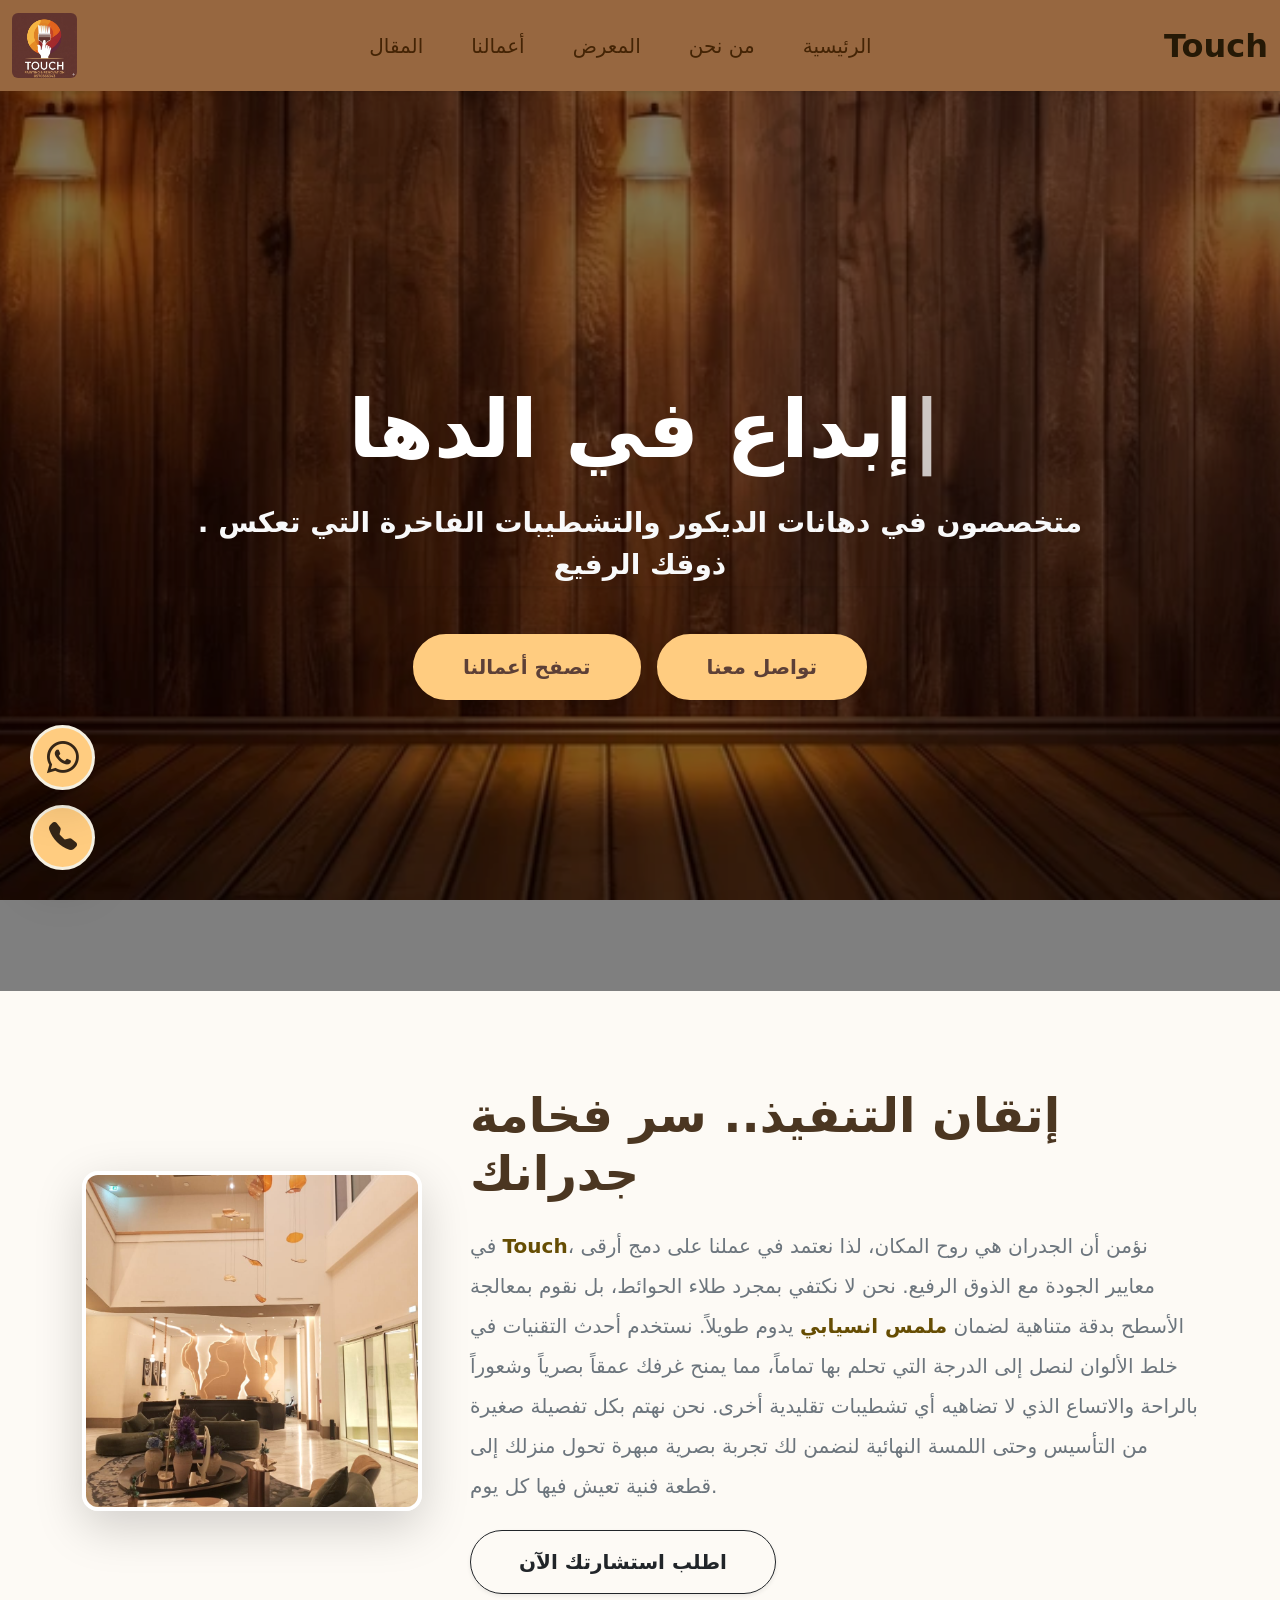
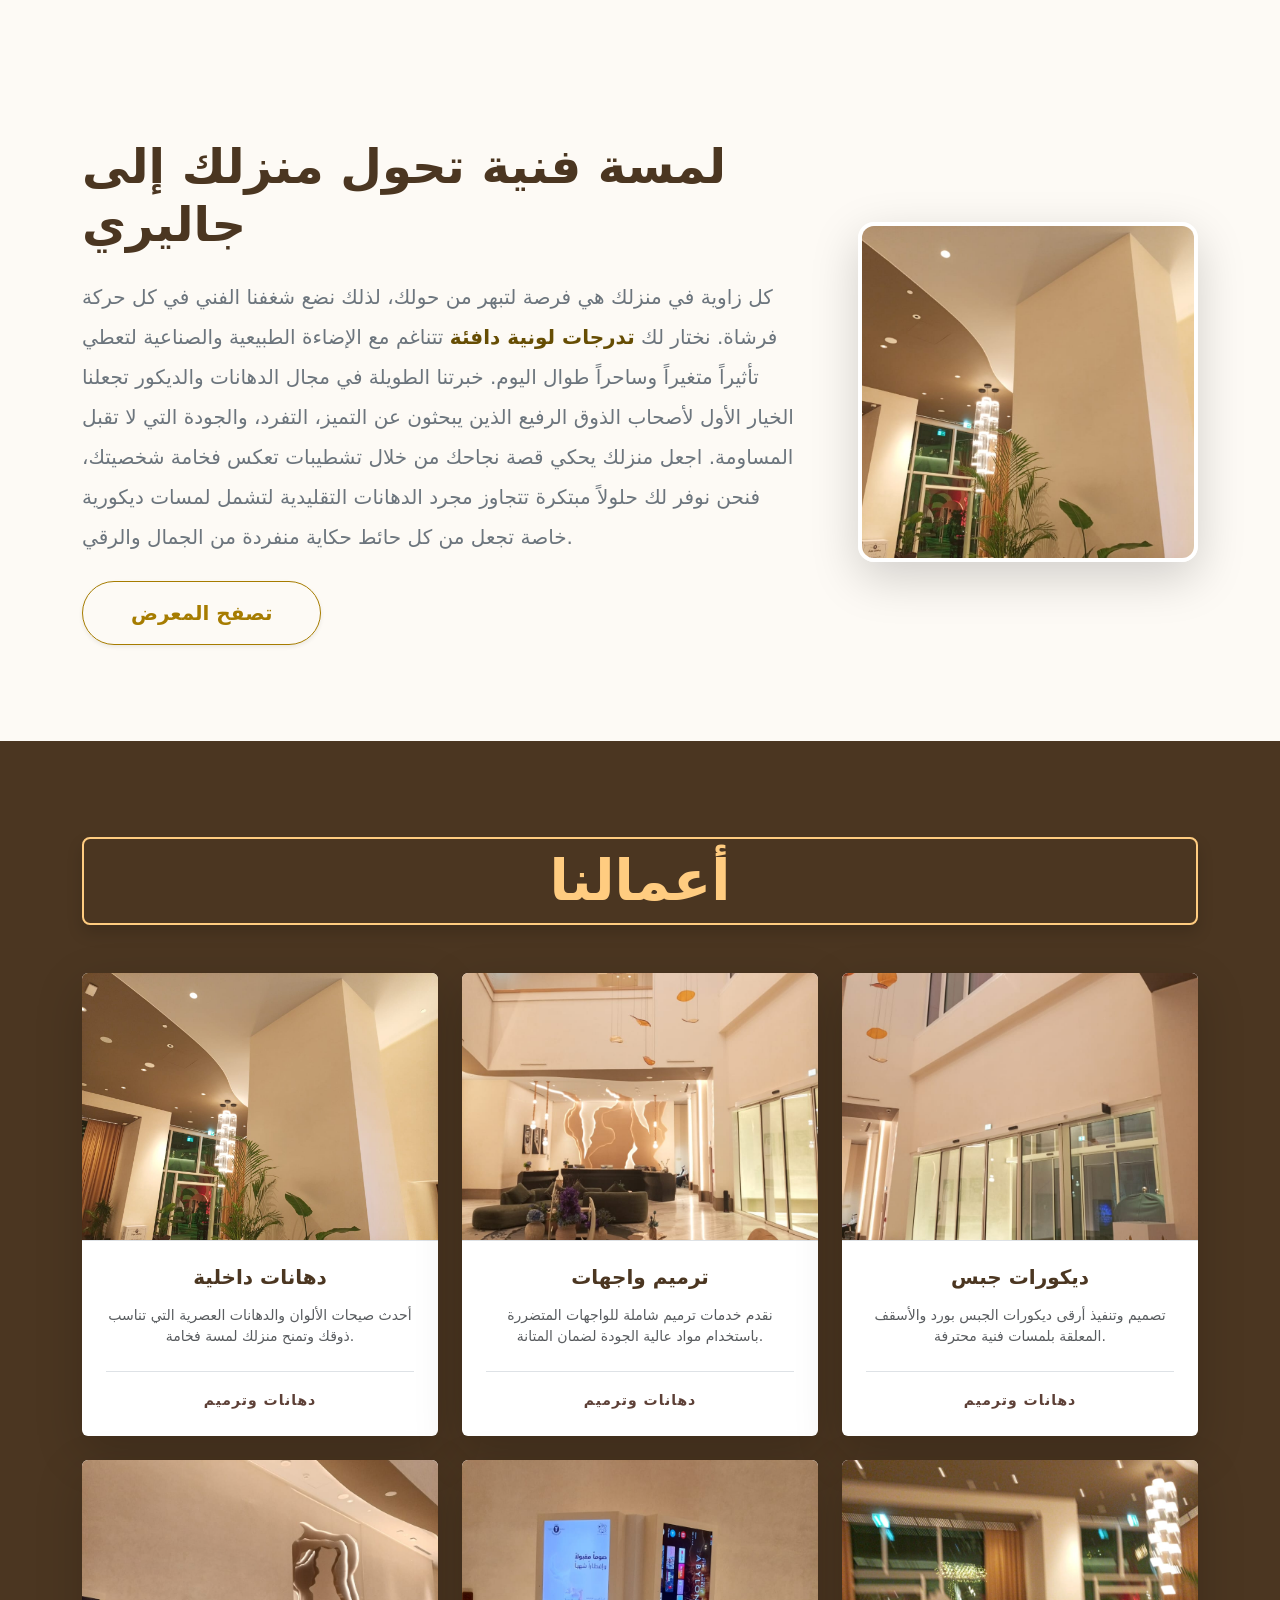
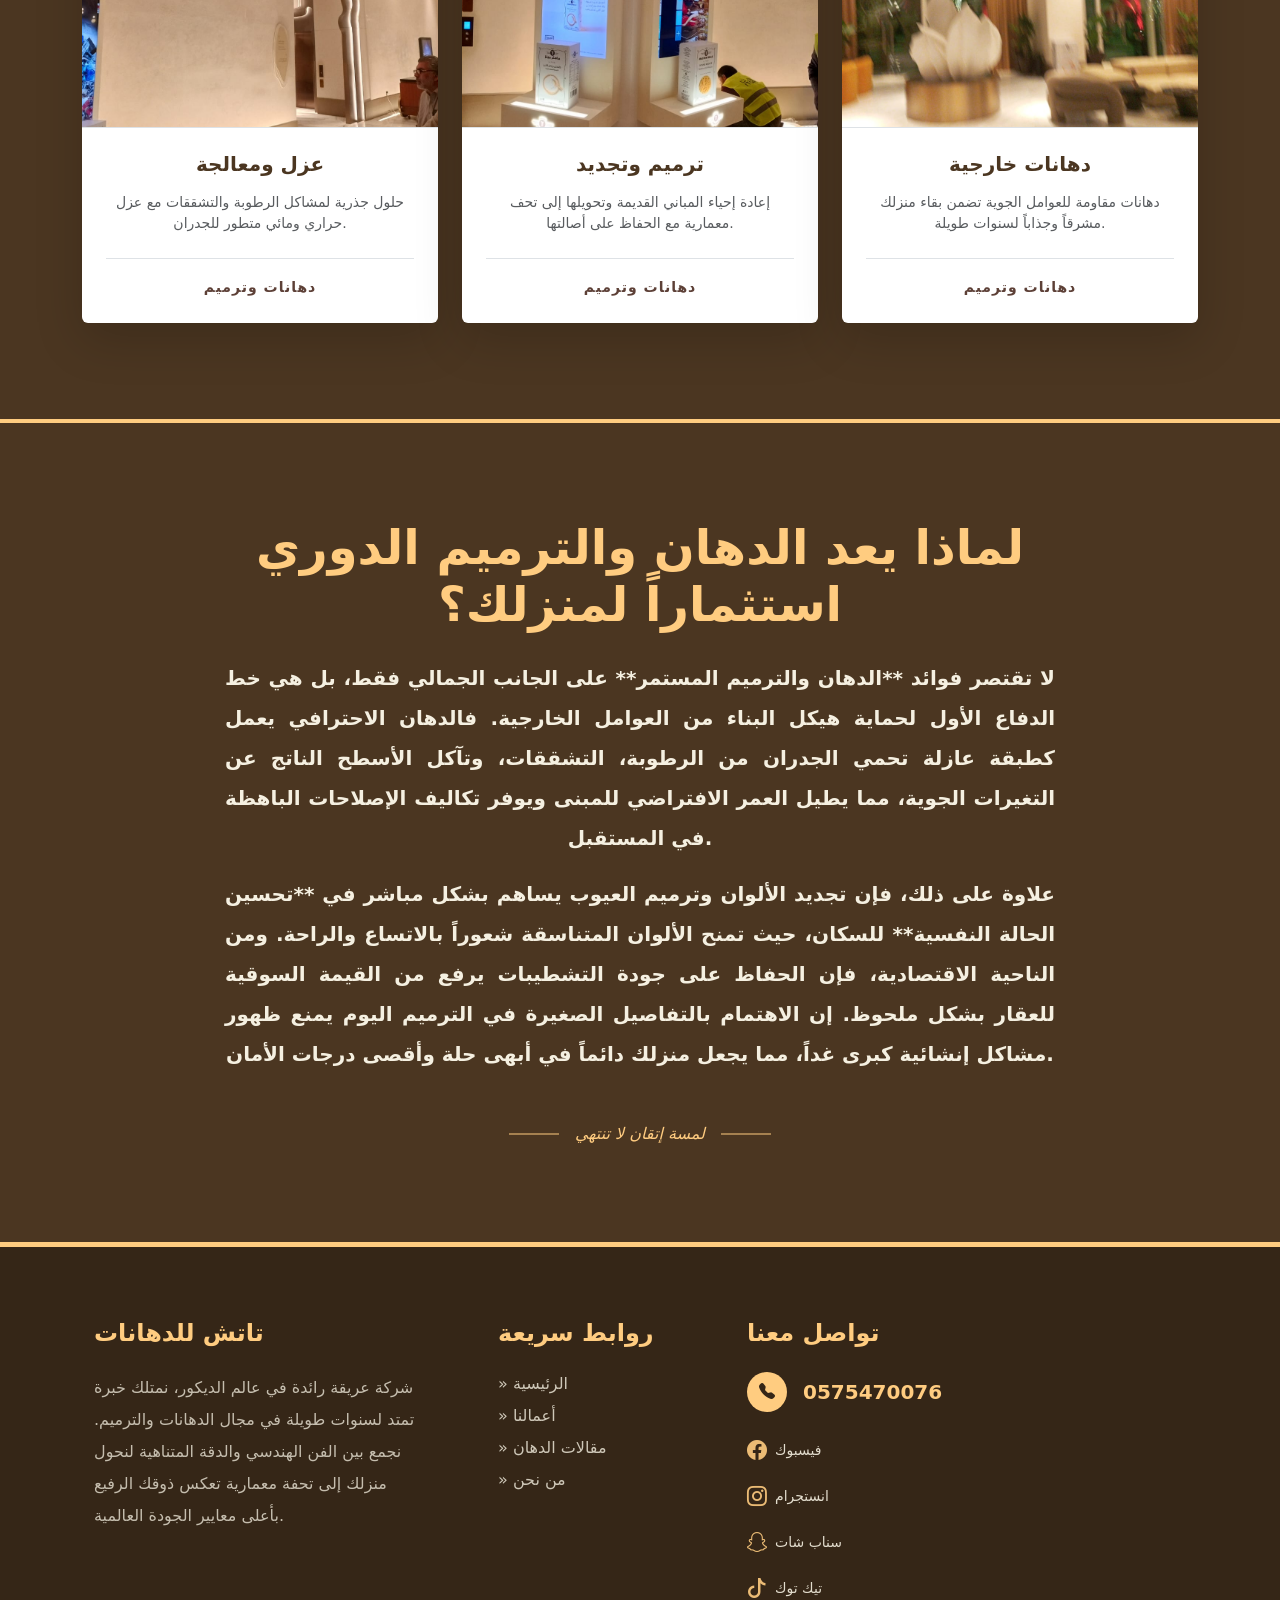
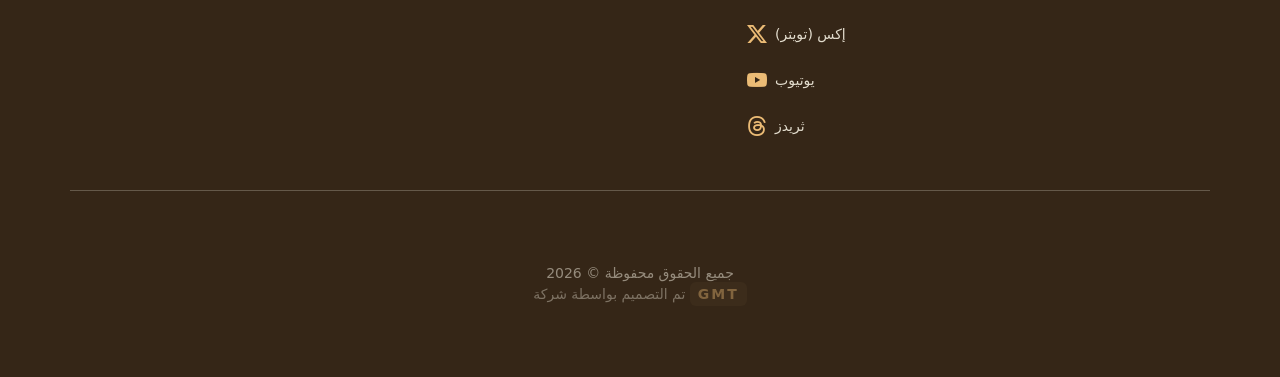
<file: index.html>
<!DOCTYPE html>
<html lang="en">
<head>
    <meta charset="UTF-8">
    <meta name="viewport" content="width=device-width, initial-scale=1.0">
    <link rel="stylesheet" href="https://cdn.jsdelivr.net/npm/bootstrap-icons@1.11.3/font/bootstrap-icons.min.css">
    <link href="https://cdn.jsdelivr.net/npm/bootstrap@5.3.3/dist/css/bootstrap.min.css" rel="stylesheet">
    <link rel="stylesheet" href="./Assets/index.css">
    <title>Touch Painting</title>
</head>
<body>
    <!-- nav start -->
<nav class="navbar navbar-expand-lg custom-brown-bg shadow-sm py-2 sticky-top">
  <div class="container-fluid">
    
    <a class="navbar-brand me-0" href="#">
      <img src="./Assets/Photos/newlogo.jpg" alt="Logo" class="img-fluid rounded img-hover-scale" style="width: 65px; height: 65px;">
    </a>

    <button class="navbar-toggler border-0" type="button" data-bs-toggle="collapse" data-bs-target="#mainNav">
      <span class="navbar-toggler-icon"></span>
    </button>

    <div class="collapse navbar-collapse" id="mainNav">
      <ul class="navbar-nav mx-auto mb-2 mb-lg-0 text-center">
     
        <li class="nav-item">
          <a class="nav-link  fs-5 mx-3  " href="#">المقال</a>
        </li>
        <li class="nav-item">
          <a class="nav-link  fs-5 mx-3 " href="#our-works">أعمالنا</a>
        </li>
        <li class="nav-item">
          <a class="nav-link  fs-5 mx-3 " href="./Assets/Galary/galary.html">المعرض</a>
        </li>
        <li class="nav-item">
          <a class="nav-link  fs-5 mx-3 " href="#artistic-touch">من نحن</a>
        </li>
           <li class="nav-item">
          <a class="nav-link  fs-5 mx-3 " href="#hero">الرئيسية</a>
        </li>
      </ul>

      <div class="d-flex justify-content-center">
        <span class="touch-text fs-2 fw-bold">Touch</span>
      </div>
    </div>

  </div>
</nav>

<!-- nav end -------------------------------------- -->

 <!-- hero section start -->
<section id="hero" class="position-relative vh-100 d-flex align-items-center justify-content-center text-center overflow-hidden" 
         style="background: url('./Assets/Photos/hero-edit.jpg!w700wp') center/cover no-repeat fixed;">
    
    <div class="position-absolute top-0 start-0 w-100 h-100 bg-black opacity-50"></div>

    <div class="container position-relative z-1">
        <div class="row">
            <div class="col-lg-10 mx-auto">
                <h1 class="display-1 fw-bold text-white mb-4">
                    <span id="typing-text"></span><span class="opacity-75">|</span>
                </h1>
                
                <p class="fs-3 text-light mb-5 fw-light shadow-sm fw-bold">
                   . متخصصون في دهانات الديكور والتشطيبات الفاخرة التي تعكس ذوقك الرفيع

                </p>

                <div class="d-flex flex-column flex-sm-row justify-content-center gap-3">
<div class="d-flex flex-column flex-sm-row justify-content-center gap-3">
  <button onclick="window.location.href='./Assets/Galary/galary.html'" class="btn btn-lg rounded-pill px-5 py-3 fw-bold shadow-lg custom-btn" 
        style="background-color: #FFCC80; color: #5D4037; border: 2px solid #FFCC80; transition: 0.3s;">
    تصفح أعمالنا 
</button>
    
    <a href="tel:+966575470076" class="btn btn-lg rounded-pill px-5 py-3 fw-bold shadow-sm custom-btn" 
            style="background-color: #FFCC80; color: #5D4037; border: 2px solid #FFCC80; transition: 0.3s;">
        تواصل معنا
    </a>
</div>
                </div>
            </div>
        </div>
    </div>
</section>
  <!-- hero section end  -->

  <!-- second section start  -->
<section id="artistic-touch" class="artistic-section py-5 overflow-hidden" style="background-color: #fdfaf5;">
    <div class="container py-5">
        
        <div class="row align-items-center g-5 mb-5 pb-lg-5">
            <div class="col-lg-4 col-md-6 mx-auto reveal-left opacity-0 translate-y-5">
                <div class="ratio ratio-1x1 shadow-lg rounded-4 overflow-hidden border border-4 border-white">
                    <img src="./Assets/Photos/2.jpeg" alt="عمل دهانات محترف" class="img-fluid object-fit-cover">
                </div>
            </div>
            
            <div class="col-lg-8 reveal-right opacity-0 translate-y-5 text-center text-lg-start">
                <h2 class="display-5 fw-bold mb-4" style="color: #4b3621;">
                    إتقان التنفيذ.. سر فخامة جدرانك
                </h2>
                <p class="fs-5 fw-light mb-4 text-secondary" style="line-height: 2;">
                    في <span class="fw-bold text-warning-emphasis">Touch</span>، نؤمن أن الجدران هي روح المكان، لذا نعتمد في عملنا على دمج أرقى معايير الجودة مع الذوق الرفيع. نحن لا نكتفي بمجرد طلاء الحوائط، بل نقوم بمعالجة الأسطح بدقة متناهية لضمان <span class="fw-bold text-warning-emphasis">ملمس انسيابي</span> يدوم طويلاً. نستخدم أحدث التقنيات في خلط الألوان لنصل إلى الدرجة التي تحلم بها تماماً، مما يمنح غرفك عمقاً بصرياً وشعوراً بالراحة والاتساع الذي لا تضاهيه أي تشطيبات تقليدية أخرى. نحن نهتم بكل تفصيلة صغيرة من التأسيس وحتى اللمسة النهائية لنضمن لك تجربة بصرية مبهرة تحول منزلك إلى قطعة فنية تعيش فيها كل يوم.
                </p>
                <a href="https://wa.me/966575470076" class="btn btn-outline-dark btn-lg rounded-pill px-5 py-3 fw-bold shadow-sm">
                    اطلب استشارتك الآن
                </a>
            </div>
        </div>

        <div class="row align-items-center g-5 flex-lg-row-reverse mt-5">
            <div class="col-lg-4 col-md-6 mx-auto reveal-right opacity-0 translate-y-5">
                <div class="ratio ratio-1x1 shadow-lg rounded-4 overflow-hidden border border-4 border-white">
                    <img src="./Assets/Photos/1.jpeg" alt="تشطيب ديكور فاخر" class="img-fluid object-fit-cover">
                </div>
            </div>
            
            <div class="col-lg-8 reveal-left opacity-0 translate-y-5 text-center text-lg-start">
                <h2 class="display-5 fw-bold mb-4" style="color: #4b3621;">
                    لمسة فنية تحول منزلك إلى جاليري
                </h2>
                <p class="fs-5 fw-light mb-4 text-secondary" style="line-height: 2;">
                    كل زاوية في منزلك هي فرصة لتبهر من حولك، لذلك نضع شغفنا الفني في كل حركة فرشاة. نختار لك <span class="fw-bold text-warning-emphasis">تدرجات لونية دافئة</span> تتناغم مع الإضاءة الطبيعية والصناعية لتعطي تأثيراً متغيراً وساحراً طوال اليوم. خبرتنا الطويلة في مجال الدهانات والديكور تجعلنا الخيار الأول لأصحاب الذوق الرفيع الذين يبحثون عن التميز، التفرد، والجودة التي لا تقبل المساومة. اجعل منزلك يحكي قصة نجاحك من خلال تشطيبات تعكس فخامة شخصيتك، فنحن نوفر لك حلولاً مبتكرة تتجاوز مجرد الدهانات التقليدية لتشمل لمسات ديكورية خاصة تجعل من كل حائط حكاية منفردة من الجمال والرقي.
                </p>
                <a href="./Assets/Galary/galary.html" class="btn btn-outline-warning btn-lg rounded-pill px-5 py-3 fw-bold shadow-sm" style="color: #a67c00; border-color: #a67c00;">
                    تصفح المعرض
                </a>
            </div>
        </div>

    </div>
</section>

     <!-- second section end  -->
      <!-- section three start  -->
       <section id="our-works" class="py-5" style="background-color: #4b3621;">
    <div class="container py-5">
        
        <div class="text-center mb-5">
            <h2 id="sectionTitle" class="display-4 fw-bold px-4 py-2 rounded-3 transition-all shadow" 
                style="color: #FFCC80; border: 2px solid #FFCC80; cursor: pointer;">
                أعمالنا
            </h2>
        </div>

        <div id="worksContainer" class="row g-4 justify-content-center">
            </div>

    </div>
</section>
      <!-- section three end  -->
       <!-- section four start  -->
        <section id="maintenance-article" class="py-5" style="background-color: #4b3621; border-top: 4px solid #FFCC80;">
    <div class="container py-5">
        <div class="row justify-content-center">
            <div class="col-lg-10 text-center">
                
                <h2 class="display-5 fw-bold mb-4" style="color: #FFCC80;">
                    لماذا يعد الدهان والترميم الدوري استثماراً لمنزلك؟
                </h2>
                
                <div class="article-content fs-5 fw-bold lh-lg px-md-5" style="color: #f5f0e1; text-align: justify; text-align-last: center;">
                    <p>
                        لا تقتصر فوائد **الدهان والترميم المستمر** على الجانب الجمالي فقط، بل هي خط الدفاع الأول لحماية هيكل البناء من العوامل الخارجية. فالدهان الاحترافي يعمل كطبقة عازلة تحمي الجدران من الرطوبة، التشققات، وتآكل الأسطح الناتج عن التغيرات الجوية، مما يطيل العمر الافتراضي للمبنى ويوفر تكاليف الإصلاحات الباهظة في المستقبل. 
                    </p>
                    <p>
                        علاوة على ذلك، فإن تجديد الألوان وترميم العيوب يساهم بشكل مباشر في **تحسين الحالة النفسية** للسكان، حيث تمنح الألوان المتناسقة شعوراً بالاتساع والراحة. ومن الناحية الاقتصادية، فإن الحفاظ على جودة التشطيبات يرفع من القيمة السوقية للعقار بشكل ملحوظ. إن الاهتمام بالتفاصيل الصغيرة في الترميم اليوم يمنع ظهور مشاكل إنشائية كبرى غداً، مما يجعل منزلك دائماً في أبهى حلة وأقصى درجات الأمان.
                    </p>
                </div>

                <div class="mt-5 d-flex justify-content-center align-items-center gap-3">
                    <div style="height: 2px; width: 50px; background-color: #FFCC80; opacity: 0.5;"></div>
                    <span style="color: #FFCC80; font-style: italic;">لمسة إتقان لا تنتهي</span>
                    <div style="height: 2px; width: 50px; background-color: #FFCC80; opacity: 0.5;"></div>
                </div>

            </div>
        </div>
    </div>
</section>
       <!-- section four End  -->

       <!-- footer section start  -->
<footer class="py-5" style="background-color: #352617; border-top: 5px solid #FFCC80; color: #f5f0e1;">
    <div class="container py-4">
        <div class="row g-4 text-center text-md-start">
            
            <div class="col-md-4 px-lg-4">
                <h4 class="fw-bold mb-4" style="color: #FFCC80;">تاتش للدهانات</h4>
                <p class="lh-lg opacity-75 fs-6">
                    شركة عريقة رائدة في عالم الديكور، نمتلك خبرة تمتد لسنوات طويلة في مجال الدهانات والترميم. نجمع بين الفن الهندسي والدقة المتناهية لنحول منزلك إلى تحفة معمارية تعكس ذوقك الرفيع بأعلى معايير الجودة العالمية.
                </p>
            </div>

            <div class="col-md-3 px-lg-5">
                <h4 class="fw-bold mb-4" style="color: #FFCC80;">روابط سريعة</h4>
                <ul class="list-unstyled">
                    <li class="mb-2"><a href="#hero" class="text-decoration-none transition-all" style="color: #f5f0e1; opacity: 0.8;">&raquo; الرئيسية</a></li>
                    <li class="mb-2"><a href="#our-works" class="text-decoration-none transition-all" style="color: #f5f0e1; opacity: 0.8;">&raquo; أعمالنا</a></li>
                    <li class="mb-2"><a href="#maintenance-article" class="text-decoration-none transition-all" style="color: #f5f0e1; opacity: 0.8;">&raquo; مقالات الدهان</a></li>
                    <li class="mb-2"><a href="#artistic-touch" class="text-decoration-none transition-all" style="color: #f5f0e1; opacity: 0.8;">&raquo; من نحن</a></li>
                </ul>
            </div>

   <div class="col-md-5">
    <h4 class="fw-bold mb-4" style="color: #FFCC80;">تواصل معنا</h4>
    
    <div class="d-flex align-items-center justify-content-center justify-content-md-start mb-4">
        <div class="rounded-circle d-flex align-items-center justify-content-center me-3" 
             style="width: 40px; height: 40px; background-color: #FFCC80; color: #352617;">
            <i class="bi bi-telephone-fill"></i>
        </div>
        <a href="tel:0575470076" class="text-decoration-none fw-bold fs-5" style="color: #FFCC80;">0575470076</a>
    </div>

    <div class="row g-3 text-md-start">
        <div class="col-6 col-md-12">
            <a href="https://www.facebook.com/share/1KGZoaDWHV/" target="_blank" class="text-decoration-none d-flex align-items-center" style="color: #f5f0e1; opacity: 0.9;">
                <i class="bi bi-facebook fs-5 me-2" style="color: #FFCC80;"></i>
                <span class="small">فيسبوك</span>
            </a>
        </div>
        <div class="col-6 col-md-12">
            <a href="https://www.instagram.com/touch1.ksa?utm_source=qr" target="_blank" class="text-decoration-none d-flex align-items-center" style="color: #f5f0e1; opacity: 0.9;">
                <i class="bi bi-instagram fs-5 me-2" style="color: #FFCC80;"></i>
                <span class="small">انستجرام</span>
            </a>
        </div>
        <div class="col-6 col-md-12">
            <a href="https://www.snapchat.com/add/b46731917" target="_blank" class="text-decoration-none d-flex align-items-center" style="color: #f5f0e1; opacity: 0.9;">
                <i class="bi bi-snapchat fs-5 me-2" style="color: #FFCC80;"></i>
                <span class="small">سناب شات</span>
            </a>
        </div>
        <div class="col-6 col-md-12">
            <a href="https://vm.tiktok.com/ZS9dSPDu4Ny4R-uFG1q/" target="_blank" class="text-decoration-none d-flex align-items-center" style="color: #f5f0e1; opacity: 0.9;">
                <i class="bi bi-tiktok fs-5 me-2" style="color: #FFCC80;"></i>
                <span class="small">تيك توك</span>
            </a>
        </div>
        <div class="col-6 col-md-12">
            <a href="https://x.com/e7712eed2a4f4bc" target="_blank" class="text-decoration-none d-flex align-items-center" style="color: #f5f0e1; opacity: 0.9;">
                <i class="bi bi-twitter-x fs-5 me-2" style="color: #FFCC80;"></i>
                <span class="small">إكس (تويتر)</span>
            </a>
        </div>
        <div class="col-6 col-md-12">
            <a href="https://m.youtube.com/%40Touch_olm" target="_blank" class="text-decoration-none d-flex align-items-center" style="color: #f5f0e1; opacity: 0.9;">
                <i class="bi bi-youtube fs-5 me-2" style="color: #FFCC80;"></i>
                <span class="small">يوتيوب</span>
            </a>
        </div>
        <div class="col-6 col-md-12">
            <a href="https://www.threads.net/@touch1.ksa" target="_blank" class="text-decoration-none d-flex align-items-center" style="color: #f5f0e1; opacity: 0.9;">
                <i class="bi bi-threads fs-5 me-2" style="color: #FFCC80;"></i>
                <span class="small">ثريدز</span>
            </a>
        </div>
    </div>
</div>

        <hr class="my-5 opacity-25" style="background-color: #FFCC80;">

        <div class="text-center opacity-50 small">
            <p class="mb-0">جميع الحقوق محفوظة &copy; 2026</p>
            <p class="mb-0 opacity-75">
                تم التصميم بواسطة شركة 
                <a href="https://www.facebook.com/profile.php?id=100090592885243" 
                   class="fw-bolder text-decoration-none px-2 py-1 rounded-2" 
                   style="color: #FFCC80; background-color: rgba(255, 204, 128, 0.1); letter-spacing: 2px;">
                    GMT
                </a>
            </p>
        </div>
    </div>
</footer>
       <!-- footer section end  -->
    
   
<a href="tel:+966575470076" 
   class="btn position-fixed d-flex align-items-center justify-content-center shadow-lg rounded-circle p-0" 
   style="bottom: 30px; left: 30px; width: 65px; height: 65px; background-color: #FFCC80; border: 3px solid #f5f0e1; z-index: 9999;">
    <i class="bi bi-telephone-fill fs-3" style="color: #352617;"></i>
</a>
<a href="https://wa.me/966575470076" 
   target="_blank"
   class="btn position-fixed d-flex align-items-center justify-content-center shadow-lg rounded-circle p-0 whatsapp-btn-fixed" 
   style="bottom: 110px; left: 30px; width: 65px; height: 65px; background-color: #FFCC80; border: 3px solid #f5f0e1; z-index: 9999; transition: 0.3s;">
    <i class="bi bi-whatsapp fs-2" style="color: #352617;"></i>
</a>

<script>
    const callBtn = document.querySelector('.position-fixed a');
    callBtn.onmouseenter = () => callBtn.style.transform = 'scale(1.1) rotate(15deg)';
    callBtn.onmouseleave = () => callBtn.style.transform = 'scale(1) rotate(0deg)';
</script>
<script src="https://cdn.jsdelivr.net/npm/bootstrap@5.3.3/dist/js/bootstrap.bundle.min.js"></script>
<script src="./main.js"></script>
</body>
</html>
</file>
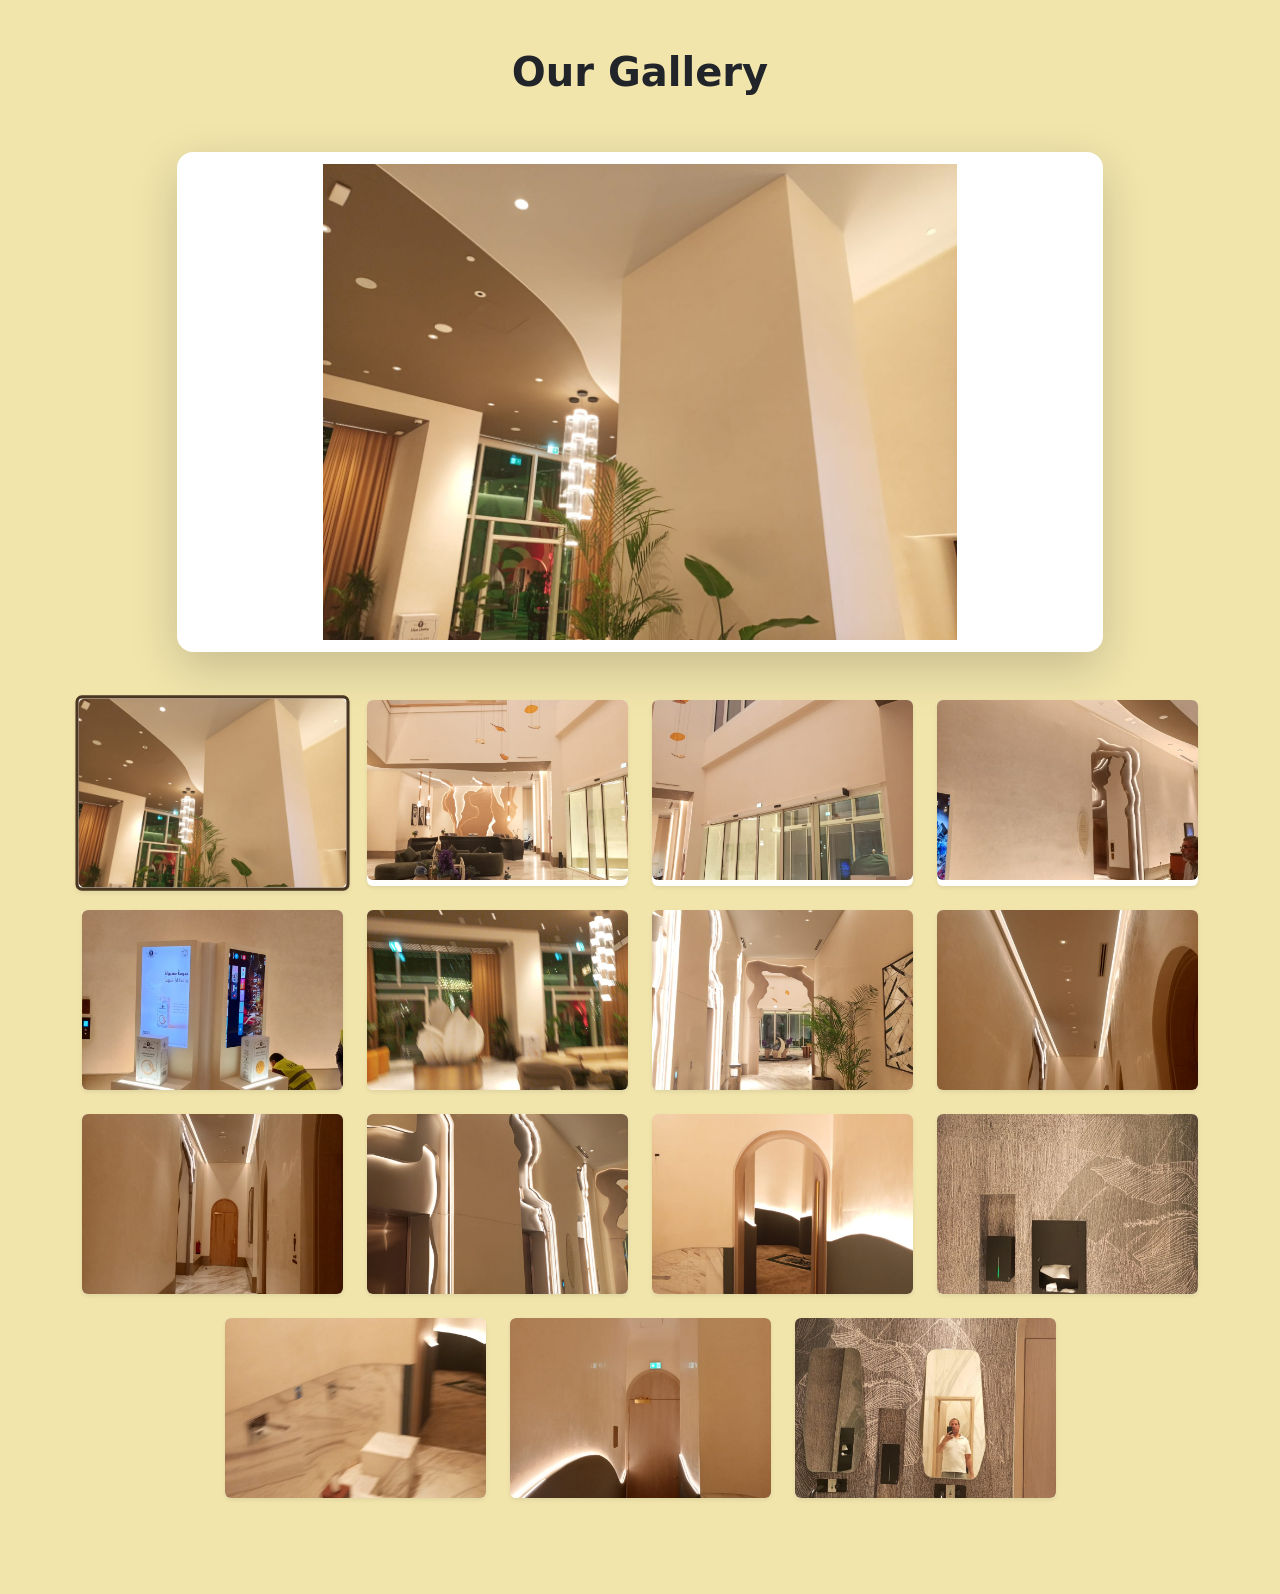
<file: Assets/Galary/galary.html>
<!DOCTYPE html>
<html lang="en">
<head>
    <meta charset="UTF-8">
    <meta name="viewport" content="width=device-width, initial-scale=1.0">
        <link href="https://cdn.jsdelivr.net/npm/bootstrap@5.3.3/dist/css/bootstrap.min.css" rel="stylesheet">

    <link rel="stylesheet" href="./galary.css">
    <title>Galary</title>
</head>
<body>
<section class="py-5" style="background-color: #f1e5ac;">
        <h2 class="text-center fs-1 fw-bold">Our Gallery</h2>

    <div class="container py-5">
        
        <div id="artistic-touch-gallery" class="row justify-content-center mb-5">
            <div class="col-lg-10 text-center">
                <div class="main-preview-container rounded-4 shadow-lg bg-white overflow-hidden" 
                     style="height: 500px; border: 12px solid rgb(255, 255, 255);">
                    <img src="../Photos/1.jpeg" 
                         id="mainDisplayImg" 
                         class="img-fluid h-100 w-100 object-fit-contain transition-opacity" 
                         alt="Main Display">
                </div>
            </div>
        </div>

        <div id="imageGrid" class="row g-4 justify-content-center">
            </div>

    </div>
</section>
<script src="https://cdn.jsdelivr.net/npm/bootstrap@5.3.3/dist/js/bootstrap.bundle.min.js"></script>
    <script src="./galary.js"></script>
</body>
</html>
</file>
<file: Assets/index.css>
/* nav bar styles------------------------  */
.custom-brown-bg {
    background-color: #7e4211cc !important; }

/* Touch Styles in navbar---------------- */
.touch-text {
    color: #251906; /* لون كريمي جذاب */
    font-weight: bold;
    font-size: 1.5rem;
    cursor: pointer;
    display: inline-block;
    transition: transform 0.7s ease-in-out;}

.nav-link {
    color: rgb(68, 36, 5) !important; /* لون كريمي هادي */
    transition: 0.3s;
}

.nav-link:hover {
    color: #ee9105 !important; /* يقلب ذهبي لما تقف عليه */
    border-bottom: 3px solid ;
    border-top: 3px solid ;
    padding:5px;

    
}


.touch-text:hover {
    transform: rotate(360deg);}
/* logo img in navbar ----------------------- */
.img-hover-scale {
    transition: transform 0.4s ease-in-out; }

.img-hover-scale:hover {
    transform: scale(1.15); }
/* logo img in navbar ----------------------- */

/* Navbar media query ---------------------- */
@media (max-width: 991.98px) {
    .navbar-collapse {
        text-align: center; 
        background-color: rgba(0, 0, 0, 0.15); 
        border-radius: 15px;
        margin-top: 10px;
        padding-bottom: 20px;
    }

    .navbar-nav {
        padding: 10px 0; 
    }
    .nav-item {
        border-bottom: 1px solid rgba(255, 255, 255, 0.05);
        padding: 8px 0;
    }
    
    .nav-item:last-child {
        border-bottom: none; 
    }
    
    .touch-text {
        margin-top: 5px !important; 
        font-size: 1.5rem; 
        display: block; 
    }

    .navbar-brand img {
        width: 40px !important; 
        height: 40px !important;
        transition: 0.3s;
    }}
/* Navbar media query ---------------------- */
 

/* hero section start  */
/* شكل الصور في الشريط */
.custom-card {
    width: 220px;
    height: 160px;
    object-fit: cover;
    border-radius: 15px; /* انحناء الزوايا مثل صورتك */
    cursor: pointer;
    transition: all 0.3s ease;
    border: 2px solid transparent;
}

.custom-card:hover {
    transform: scale(1.02);
    border-color: #001f27;
}

/* Navbar End ------------------------------ */

/* hero start  */
#typing-text {
    padding-left: 5px;
    margin-left: 5px;
    animation: blink 0.7s infinite;
}

 .color-0 { color: #FFCC80; } 
.color-1 { color: #FFCC80; } /* أخضر */
.color-2 { color: #FFCC80;} /* أزرق */

/* تأثير الشفافية عند الهوفر */
.custom-btn:hover {
    background-color: transparent !important; /* يجعل الخلفية شفافة */
    color: #FFCC80 !important; /* يغير لون الخط للون البرتقالي ليكون واضحاً */
    border-color: #FFCC80 !important; /* يحافظ على لون الإطار */
}
/* hero end  */

/* second section start  */
/* تنسيق سيكشن التدرج اللوني (البني الذهبي) */
.artistic-section {
    background: #2e170a;
    position: relative;
    color: #fff; /* لون افتراضي فاتح للنصوص العامة لو وجدت */
}

/* تأثير التكبير عند الوقوف على الصور المربعة */
.img-hover-zoom img {
    transition: transform 0.6s ease;
}
.img-hover-zoom:hover img {
    transform: scale(1.1) rotate(2deg); /* تكبير ودوران بسيط */
}

/* زر مخصص شفاف عند الهوفر بنفس لون النص البني */
.artistic-btn-outline:hover {
    background-color: transparent !important;
    color: #bf9b30 !important; /* لون ذهبي فاتح للقراءة على الخلفية الغامقة */
    border-color: #bf9b30 !important;
}

/* --- تنسيقات الأنيميشن (الظهور التدريجي) --- */
/* الكلاسات الأساسية قبل الظهور */
.reveal-left, .reveal-right {
    transition: all 1s ease-out;
}

/* الكلاس الذي سنضيفه بالجافا سكريبت لتفعيل الظهور */
.reveal-active {
    opacity: 1 !important;
    transform: translateY(0) !important;
}

/* زاوية دخول مختلفة لكل عنصر */
.reveal-left.reveal-active {
    transform: translateX(0) !important;
}
.reveal-right.reveal-active {
    transform: translateX(0) !important;
}

/* تعديل الدخول المبدئي في الموبايل ليكون عمودياً */
@media (max-width: 991.98px) {
    .reveal-left, .reveal-right {
        transform: translateY(20px) !important;
    }
}
/* second section end  */
/* footer  */
.gmt-brand:hover {
    background-color: #FFCC80 !important;
    color: #352617 !important;
    box-shadow: 0 0 20px rgba(255, 204, 128, 0.8);
    transform: translateY(-2px);
    display: inline-block;
}
/* footer  */

.fixed-call-btn {
    position: fixed;
    bottom: 30px; /* المسافة من تحت */
    left: 30px;   /* المسافة من اليسار (أفضل عشان متزحمش المحتوى العربي) */
    width: 65px;  /* كبرت حجم الدايرة */
    height: 65px; /* كبرت حجم الدايرة */
    background-color: #FFCC80; /* لون خلفية ذهبي فخم للدايرة */
    border-radius: 50%; /* عشان تكون دايرة كاملة */
    z-index: 9999; /* عشان تظهر فوق أي سكشن وأي صورة */
    font-size: 28px; /* كبرت حجم الأيقونة جوه الدايرة */
    transition: all 0.3s ease-in-out;
    border: 3px solid #f5f0e1; /* إطار أبيض خفيف عشان يبرزها على البني الغامق */
}

/* تأثير عند تمرير الماوس (Hover) */
.fixed-call-btn:hover {
    transform: scale(1.1) rotate(15deg); /* تكبر وتلف سنة */
    background-color: #f5f0e1; /* تقلب خلفية بيضاء عند الوقوف عليها */
}

/* أنيميشن نبض خفيف عشان تشد العين */
.fixed-call-btn {
    animation: anchor-pulse-golden 2s infinite;
}

@keyframes anchor-pulse-golden {
    0% { box-shadow: 0 0 0 0 rgba(255, 204, 128, 0.7); }
    70% { box-shadow: 0 0 0 15px rgba(255, 204, 128, 0); }
    100% { box-shadow: 0 0 0 0 rgba(255, 204, 128, 0); }
}
</file>
<file: Assets/Galary/galary.css>
/* إخفاء السكرول بار */
#imageTrack::-webkit-scrollbar {
    display: none;
}
#imageTrack {
    -ms-overflow-style: none;
    scrollbar-width: none;
}

/* تنسيق الكارد النشط */
.active-card {
    border: 3px solid #4b3621 !important;
    transform: scale(1.05);
}

.thumb-card:hover:not(.active-card) {
    transform: translateY(-5px);
}

.transition-opacity {
    transition: opacity 0.2s ease-in-out;
}
</file>
